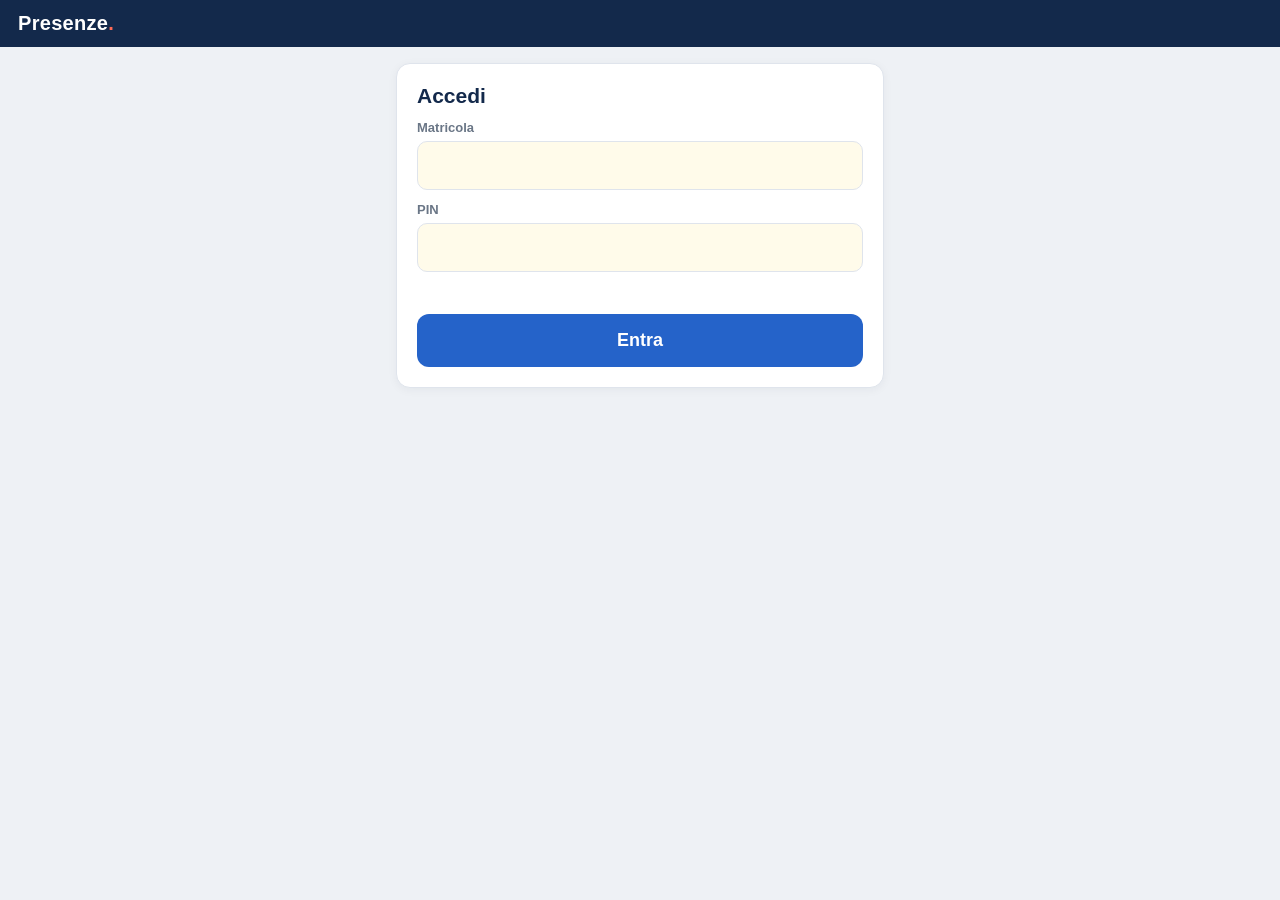
<file: index.html>
<!doctype html>
<html lang="it">
<head>
<meta charset="utf-8">
<meta name="viewport" content="width=device-width, initial-scale=1, viewport-fit=cover">
<meta name="theme-color" content="#13294b">
<meta name="apple-mobile-web-app-capable" content="yes">
<meta name="apple-mobile-web-app-status-bar-style" content="black-translucent">
<meta name="apple-mobile-web-app-title" content="Presenze">
<link rel="manifest" href="manifest.webmanifest">
<link rel="apple-touch-icon" href="apple-touch-icon.png">
<title>Presenze</title>
<link rel="stylesheet" href="operaio.css">
</head>
<body>
<header class="bar"><div class="logo">Presenze<span>.</span></div></header>
<main id="v"><div class="box"><div class="muted">Caricamento…</div></div></main>
<script src="firebase-config.js"></script>
<script src="operaio.js"></script>
</body>
</html>
</file>
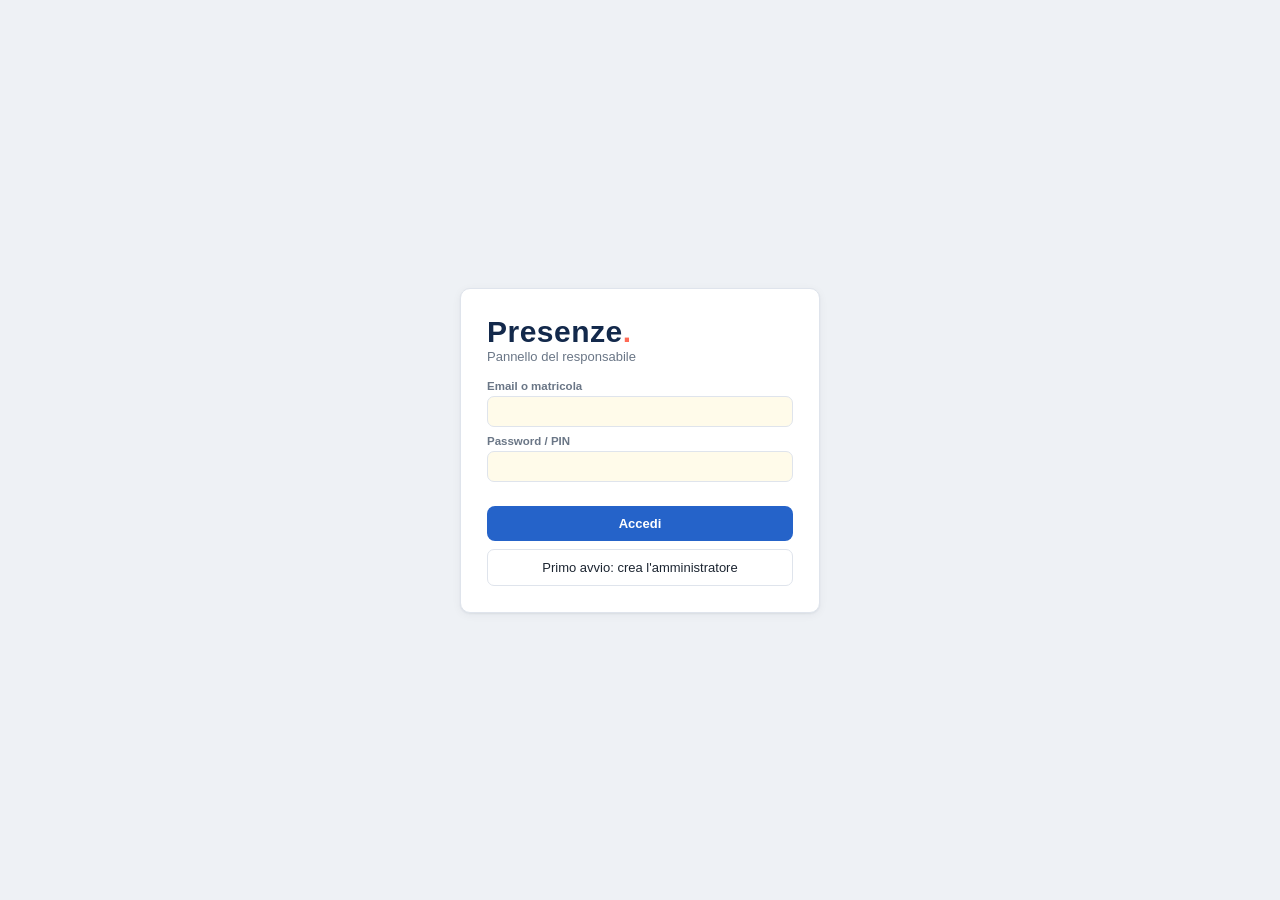
<file: gestore.html>
<!doctype html>
<html lang="it">
<head>
<meta charset="utf-8">
<meta name="viewport" content="width=device-width, initial-scale=1">
<title>Presenze · Responsabile</title>
<link rel="stylesheet" href="gestore.css">
</head>
<body>
<div id="app"><div class="center-box"><div class="muted">Caricamento…</div></div></div>
<script src="firebase-config.js"></script>
<script src="gestore.js"></script>
</body>
</html>
</file>
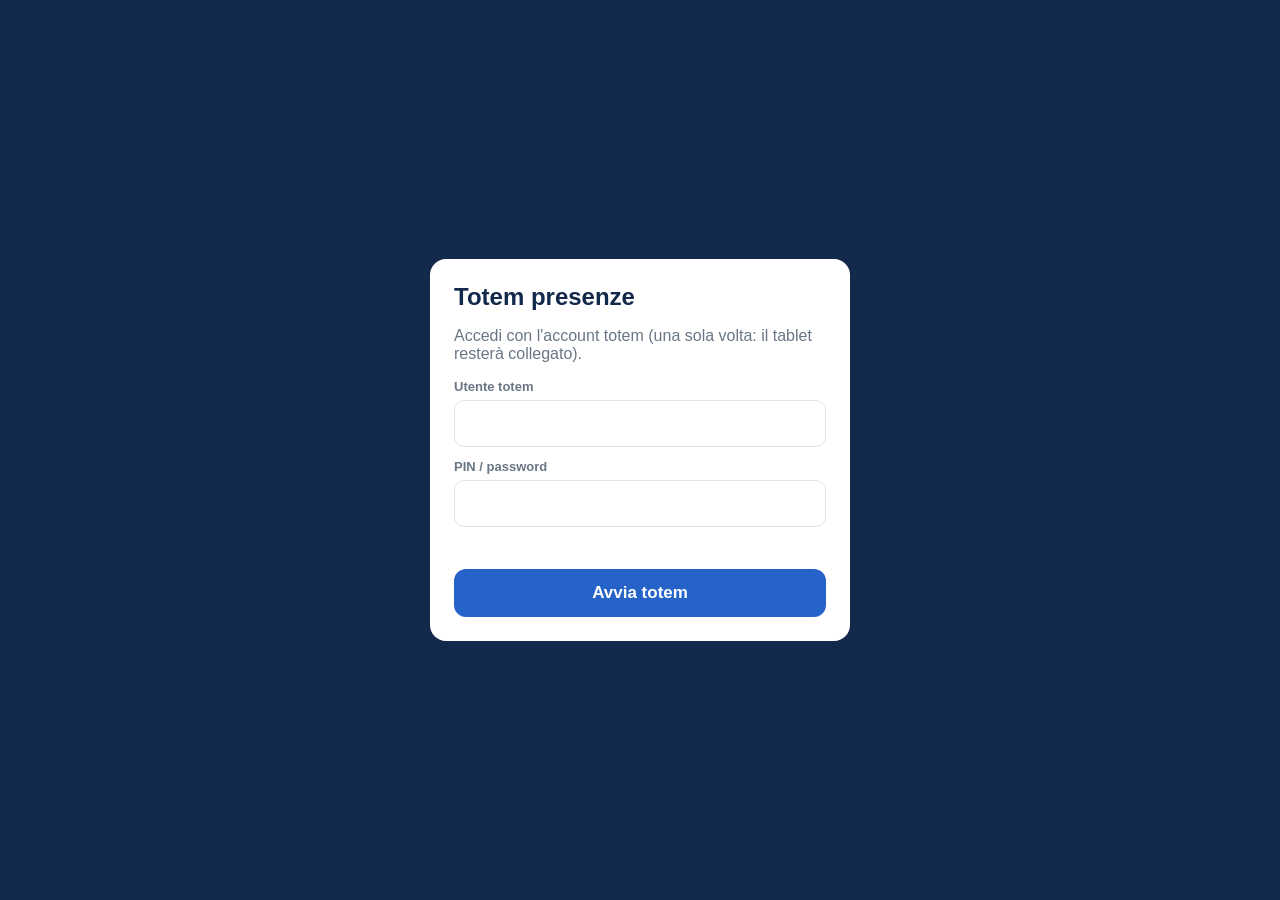
<file: totem.html>
<!doctype html>
<html lang="it">
<head>
<meta charset="utf-8">
<meta name="viewport" content="width=device-width, initial-scale=1, viewport-fit=cover">
<meta name="theme-color" content="#13294b">
<meta name="apple-mobile-web-app-capable" content="yes">
<meta name="mobile-web-app-capable" content="yes">
<link rel="apple-touch-icon" href="apple-touch-icon.png">
<title>Totem presenze</title>
<link rel="stylesheet" href="totem.css">
</head>
<body>
<main id="v"><div class="box"><div class="muted">Caricamento…</div></div></main>
<script src="firebase-config.js"></script>
<script src="totem.js"></script>
</body>
</html>
</file>
<file: operaio.css>
:root{--navy:#13294b;--blue:#2563c9;--green:#1f9d55;--red:#d33a2c;--amber:#d98a06;--bg:#eef1f5;--line:#dfe4ec;--muted:#6a7686;--text:#1c2531;
font-family:-apple-system,BlinkMacSystemFont,"SF Pro Text","Helvetica Neue",Roboto,Arial,sans-serif;font-size:16px;color:var(--text)}
*{box-sizing:border-box;-webkit-tap-highlight-color:transparent}
html,body{margin:0;background:var(--bg);min-height:100%}
.bar{background:var(--navy);color:#fff;padding:calc(env(safe-area-inset-top) + 12px) 18px 12px;position:sticky;top:0;z-index:5}
.logo{font-size:20px;font-weight:800;letter-spacing:.3px}.logo span{color:#ff6a55}
main{padding:16px 16px calc(env(safe-area-inset-bottom) + 24px);max-width:520px;margin:0 auto}
.box{background:#fff;border:1px solid var(--line);border-radius:14px;padding:20px;box-shadow:0 2px 10px rgba(16,30,54,.05)}
h2{margin:0 0 12px;color:var(--navy);font-size:21px}h3{color:var(--muted);font-size:13px;text-transform:uppercase;letter-spacing:.6px;margin:26px 0 8px}
label{display:block;font-size:13px;color:var(--muted);font-weight:600;margin:12px 0}
input{display:block;width:100%;margin-top:6px;font-size:18px;padding:13px 14px;border:1px solid var(--line);border-radius:10px;background:#fffbea}
.btn{display:block;width:100%;border:0;border-radius:12px;background:var(--blue);color:#fff;font-weight:700;font-size:17px;padding:14px;margin-top:12px;cursor:pointer}
.btn.big{padding:16px;font-size:18px}
.btn.huge{padding:34px 10px;font-size:24px;letter-spacing:.3px;border-radius:18px;margin-top:16px;box-shadow:0 6px 18px rgba(16,30,54,.18)}
.btn.green{background:var(--green)}.btn.red{background:var(--red)}
.btn:disabled{opacity:.55}
.link{background:none;border:0;color:var(--blue);font-size:15px;padding:10px 0;cursor:pointer}.link.center{display:block;margin:6px auto 0}
.muted{color:var(--muted)}.small{font-size:13px}
.err{color:var(--red);font-size:14px;min-height:18px;margin-top:6px}
.hello{display:flex;justify-content:space-between;align-items:center;margin:4px 2px 12px}.nome{font-size:24px;font-weight:800;color:var(--navy)}
.stato{background:#fff;border:1px solid var(--line);border-radius:12px;padding:12px 14px;font-size:15px}
.pill{display:inline-block;font-size:12.5px;font-weight:700;padding:4px 10px;border-radius:20px;margin-right:6px}
.pill.in{background:#d8f0e0;color:var(--green)}.pill.out{background:#e6e8ec;color:#4b5563}
.lista{background:#fff;border:1px solid var(--line);border-radius:12px;padding:4px 12px}
.riga{display:flex;gap:10px;align-items:center;padding:11px 0;border-bottom:1px solid #eef1f6;font-size:15px}.riga:last-child{border:0}
.riga b{margin-left:auto;font-variant-numeric:tabular-nums}.riga.annullata{opacity:.45;text-decoration:line-through}
.tipo{font-size:12px;font-weight:700;padding:3px 8px;border-radius:6px;min-width:64px;text-align:center}
.tipo.entrata{background:#d8f0e0;color:var(--green)}.tipo.uscita{background:#f8d3d1;color:var(--red)}
.tag{font-size:11px;background:#dbe7fb;color:var(--blue);padding:2px 6px;border-radius:5px}.tag.red{background:#f8d3d1;color:var(--red)}
.toast{position:fixed;left:16px;right:16px;bottom:calc(env(safe-area-inset-bottom) + 18px);background:#1c2531;color:#fff;padding:14px 16px;border-radius:12px;font-size:15px;z-index:50;box-shadow:0 6px 20px rgba(0,0,0,.25)}
.toast.err{background:var(--red)}.toast.ok{background:var(--green)}
.scan{position:fixed;inset:0;background:#000;z-index:40;display:flex;flex-direction:column;align-items:center;justify-content:center}
.scan video{position:absolute;inset:0;width:100%;height:100%;object-fit:cover}
.mirino{position:relative;width:68vw;max-width:320px;aspect-ratio:1;border:4px solid rgba(255,255,255,.9);border-radius:22px;box-shadow:0 0 0 2000px rgba(0,0,0,.45)}
.scan-txt{position:relative;color:#fff;font-weight:600;margin-top:22px;text-align:center;padding:0 20px}
.scan .btn{position:absolute;bottom:calc(env(safe-area-inset-bottom) + 24px);left:24px;right:24px;width:auto;background:rgba(255,255,255,.18)}
.ok-ov{position:fixed;inset:0;z-index:60;display:flex;flex-direction:column;align-items:center;justify-content:center;color:#fff;background:var(--green)}
.ok-ov.uscita{background:var(--navy)}
.ok-ico{font-size:96px;line-height:1}.ok-t{font-size:26px;font-weight:800;margin-top:8px}.ok-h{font-size:54px;font-weight:800;font-variant-numeric:tabular-nums;margin-top:6px}
</file>
<file: gestore.css>
/* stessa grafica di ECO3 Monitoraggio */
:root {
  --bg: #eef1f5; --panel: #ffffff; --panel2: #f6f8fb; --line: #dfe4ec; --line2: #eef1f6;
  --text: #1c2531; --muted: #6a7686; --navy: #13294b; --blue: #2563c9; --blue-soft: #dbe7fb;
  --green: #1f9d55; --green-soft: #d8f0e0; --amber: #d98a06; --amber-soft: #fdebcd;
  --red: #d33a2c; --red-soft: #f8d3d1; --grey-soft: #e6e8ec; --side: #13294b;
  --input: #fffbea; --r: 10px; --sh: 0 1px 2px rgba(16,30,54,.06), 0 2px 10px rgba(16,30,54,.05);
  font-family: -apple-system, BlinkMacSystemFont, "SF Pro Text", "Helvetica Neue", Arial, sans-serif;
  font-size: 13px; color: var(--text);
}
* { box-sizing: border-box; }
html, body { margin: 0; height: 100%; background: var(--bg); }
body { overflow: hidden; }
button, input, select, textarea { font: inherit; color: inherit; }
#app { display: grid; grid-template-columns: 210px 1fr; height: 100vh; }
body.login-body #app { display: block; }
.center-box { height: 100vh; display: flex; align-items: center; justify-content: center; }
.pad { padding: 26px; }
.login { width: 360px; }
.logo.big { font-size: 30px; color: var(--navy); }

#side { background: var(--side); color: #c9d4e6; display: flex; flex-direction: column; padding: 18px 12px 12px; -webkit-user-select: none; user-select: none; }
.brand { padding: 0 8px 14px; border-bottom: 1px solid rgba(255,255,255,.08); }
.logo { font-size: 22px; font-weight: 800; color: #fff; letter-spacing: .5px; }
.logo span { color: #ff6a55; }
.brand-sub { font-size: 11px; color: #8fa1bd; margin-top: 2px; }
#nav { display: flex; flex-direction: column; gap: 2px; margin-top: 12px; }
#nav button { display: flex; align-items: center; gap: 10px; text-align: left; border: 0; background: transparent; color: #c9d4e6; padding: 9px 10px; border-radius: 8px; cursor: pointer; font-size: 13px; }
#nav button:hover { background: rgba(255,255,255,.06); }
#nav button.on { background: rgba(255,255,255,.12); color: #fff; font-weight: 600; }
#nav .ico { width: 18px; text-align: center; opacity: .9; }
.side-foot { margin-top: auto; font-size: 11px; color: #8fa1bd; padding: 8px; border-top: 1px solid rgba(255,255,255,.08); }
.save-state { font-weight: 600; color: #b7f0cc; }
.save-state.warn { color: #ffd38a; }
.data-file { margin-top: 4px; word-break: break-all; line-height: 1.35; }
#side .ghost { background: transparent; color: #c9d4e6; border-color: rgba(255,255,255,.18); }

#main { display: flex; flex-direction: column; min-width: 0; height: 100vh; }
#top { display: flex; align-items: center; gap: 16px; padding: 14px 22px; background: var(--panel); border-bottom: 1px solid var(--line); }
.top-title { min-width: 0; flex: 1; }
.top-title h1 { margin: 0; font-size: 17px; color: var(--navy); letter-spacing: .2px; }
.muted { color: var(--muted); }
.small { font-size: 11.5px; }
#pSub { font-size: 12px; white-space: nowrap; overflow: hidden; text-overflow: ellipsis; }
.top-right { display: flex; align-items: center; gap: 10px; }
.top-right input { border: 1px solid var(--line); border-radius: 7px; padding: 6px 8px; background: var(--input); }
button.primary { background: var(--blue); color: #fff; border: 0; border-radius: 8px; padding: 8px 14px; font-weight: 600; cursor: pointer; }
button.primary:hover { filter: brightness(1.07); }
button.primary:disabled { opacity: .5; }
button.ghost { background: var(--panel); border: 1px solid var(--line); border-radius: 7px; padding: 6px 10px; cursor: pointer; }
button.ghost:hover { background: var(--panel2); }
button.small { padding: 4px 8px; font-size: 12px; }
button.wide { width: 100%; padding: 10px; }
#view { flex: 1; overflow: auto; padding: 18px 22px 30px; }

.card { background: var(--panel); border: 1px solid var(--line); border-radius: var(--r); box-shadow: var(--sh); }
.card h2 { font-size: 12px; text-transform: uppercase; letter-spacing: .6px; color: var(--muted); margin: 0; padding: 12px 14px 0; font-weight: 700; }
.card .body { padding: 10px 14px 14px; }
.card.pad h2 { font-size: 18px; text-transform: none; letter-spacing: 0; color: var(--navy); padding: 0 0 8px; }
.kpis { display: grid; grid-template-columns: repeat(4, minmax(0, 1fr)); gap: 12px; }
.kpi { background: var(--panel); border: 1px solid var(--line); border-left: 4px solid var(--blue); border-radius: var(--r); padding: 11px 14px; box-shadow: var(--sh); }
.kpi .t { font-size: 10.5px; font-weight: 700; color: var(--muted); letter-spacing: .5px; text-transform: uppercase; }
.kpi .v { font-size: 27px; font-weight: 800; color: var(--navy); margin-top: 3px; font-variant-numeric: tabular-nums; }
.kpi .s { font-size: 11px; color: var(--muted); margin-top: 1px; }
.kpi.green { border-left-color: var(--green); } .kpi.red { border-left-color: var(--red); } .kpi.amber { border-left-color: var(--amber); }
.dash { display: grid; grid-template-columns: minmax(0, 1fr) minmax(0, 1fr); gap: 14px; margin-bottom: 14px; }

table.tab { width: 100%; border-collapse: collapse; }
.tab th { text-align: left; font-size: 10.5px; text-transform: uppercase; letter-spacing: .5px; color: var(--muted); padding: 7px 8px; border-bottom: 1px solid var(--line); background: var(--panel2); position: sticky; top: 0; }
.tab td { padding: 8px; border-bottom: 1px solid var(--line2); vertical-align: middle; }
.tab tr:hover td { background: var(--panel2); }
.tab .num { font-variant-numeric: tabular-nums; }
.tab tr.annullata td { opacity: .5; }
.tab td.azioni { white-space: nowrap; text-align: right; }
.tab.mese th, .tab.mese td { text-align: center; padding: 6px 4px; font-size: 12px; }
.tab.mese th:first-child, .tab.mese td:first-child { text-align: left; white-space: nowrap; padding-left: 8px; }
.tab.mese th.we { background: #e9edf3; }
.tab.mese td.warn { background: var(--amber-soft); color: #8a5600; font-weight: 700; cursor: help; }

.pill { display: inline-block; font-size: 11px; font-weight: 700; padding: 3px 9px; border-radius: 20px; }
.pill.green { background: var(--green-soft); color: var(--green); } .pill.blue { background: var(--blue-soft); color: var(--blue); } .pill.grey { background: var(--grey-soft); color: #4b5563; }
.tag { display: inline-block; font-size: 10.5px; font-weight: 600; padding: 2px 6px; border-radius: 5px; background: var(--blue-soft); color: var(--blue); margin: 1px 0; }
.tag.red { background: var(--red-soft); color: var(--red); } .tag.amber { background: var(--amber-soft); color: #8a5600; } .tag.blue { background: var(--blue-soft); color: var(--blue); }
.tipo { font-size: 11px; font-weight: 700; padding: 2px 8px; border-radius: 5px; text-transform: capitalize; }
.tipo.entrata { background: var(--green-soft); color: var(--green); } .tipo.uscita { background: var(--red-soft); color: var(--red); }

.filtri { display: flex; gap: 14px; align-items: flex-end; flex-wrap: wrap; }
label { display: block; font-size: 11.5px; font-weight: 600; color: var(--muted); margin: 8px 0; }
label input, label select { display: block; margin-top: 4px; width: 100%; border: 1px solid var(--line); border-radius: 7px; padding: 7px 9px; background: var(--input); font-size: 13px; }
.filtri label { margin: 0; } .filtri label input, .filtri label select { width: auto; min-width: 150px; }
.form label { margin: 10px 0; }
.riga2 { display: grid; grid-template-columns: repeat(auto-fit, minmax(120px, 1fr)); gap: 12px; }
.err { color: var(--red); min-height: 16px; margin-top: 6px; }
.link-box { display: flex; gap: 14px; align-items: center; }
.qr-mini { width: 110px; flex: none; }
.qr-mini svg { width: 100%; height: auto; }

.modal { position: fixed; inset: 0; background: rgba(19, 41, 75, .35); display: flex; align-items: center; justify-content: center; z-index: 30; }
.modal.hidden { display: none; }
.m-box { background: #fff; border-radius: 12px; padding: 20px 22px; width: 460px; max-width: 92vw; max-height: 90vh; overflow: auto; box-shadow: 0 10px 40px rgba(0,0,0,.25); }
.m-box h2 { margin: 0 0 8px; font-size: 17px; color: var(--navy); }
.m-azioni { display: flex; justify-content: flex-end; gap: 8px; margin-top: 14px; }
.biglietto { border: 2px dashed #b8c1cf; border-radius: 12px; padding: 16px; margin: 6px 0; }
.b-t { font-size: 11px; color: var(--muted); text-transform: uppercase; letter-spacing: .5px; }
.b-n { font-size: 19px; font-weight: 800; color: var(--navy); margin: 3px 0 8px; }
.b-row { display: flex; justify-content: space-between; font-size: 14px; padding: 4px 0; border-bottom: 1px solid var(--line2); }
.b-qr { width: 130px; margin: 12px auto 4px; } .b-qr svg { width: 100%; height: auto; }
.b-link { font-size: 10px; text-align: center; color: var(--muted); word-break: break-all; }
.b-help { font-size: 11.5px; color: #444; margin-top: 8px; line-height: 1.4; }
.toast { position: fixed; right: 20px; bottom: 20px; background: var(--navy); color: #fff; padding: 11px 16px; border-radius: 9px; z-index: 50; box-shadow: var(--sh); }
</file>
<file: totem.css>
:root{--navy:#13294b;font-family:-apple-system,BlinkMacSystemFont,"SF Pro Text","Helvetica Neue",Roboto,Arial,sans-serif;color:#1c2531}
*{box-sizing:border-box}html,body{margin:0;height:100%;background:var(--navy);overflow:hidden}
#v{height:100%;display:flex;align-items:center;justify-content:center}
.box{background:#fff;border-radius:16px;padding:24px;width:min(420px,92vw)}
.box h2{margin:0 0 10px;color:var(--navy)}.muted{color:#6a7686}
label{display:block;font-size:13px;color:#6a7686;font-weight:600;margin:12px 0}
input{display:block;width:100%;margin-top:6px;font-size:18px;padding:12px;border:1px solid #dfe4ec;border-radius:10px}
.btn{display:block;width:100%;border:0;border-radius:12px;background:#2563c9;color:#fff;font-weight:700;font-size:17px;padding:14px;margin-top:12px}
.err{color:#d33a2c;min-height:18px}
.totem{height:100%;width:100%;display:flex;flex-direction:column;align-items:center;justify-content:space-between;padding:3vh 3vw;color:#fff;text-align:center}
.t-az{font-size:clamp(16px,2.6vh,28px);font-weight:700;color:#c9d4e6;letter-spacing:.5px}
.t-ora{font-size:clamp(40px,9vh,110px);font-weight:800;font-variant-numeric:tabular-nums;line-height:1.05}
.t-data{font-size:clamp(14px,2.4vh,26px);color:#8fa1bd;text-transform:capitalize}
.t-qr{background:#fff;border-radius:22px;padding:2vh;width:min(58vh,82vw);aspect-ratio:1;display:flex;transition:opacity .2s}
.t-qr svg{width:100%;height:100%}.t-qr.spento{opacity:.15}
.t-bar{width:min(58vh,82vw);height:8px;background:rgba(255,255,255,.15);border-radius:4px;overflow:hidden;margin-top:-1vh}
.t-bar i{display:block;height:100%;width:100%;background:#1f9d55}
.t-istr{font-size:clamp(15px,2.6vh,28px);color:#dfe7f3;max-width:90vw}
.t-foot{display:flex;justify-content:space-between;width:100%;align-items:center}
.t-stato{font-size:13px;color:#8fa1bd}.t-stato.ok::before{content:"● ";color:#1f9d55}.t-stato.err{color:#ffb4a8}.t-stato.err::before{content:"● ";color:#d33a2c}
.t-menu{background:transparent;border:0;color:#8fa1bd;font-size:24px;padding:4px 10px}
</file>
